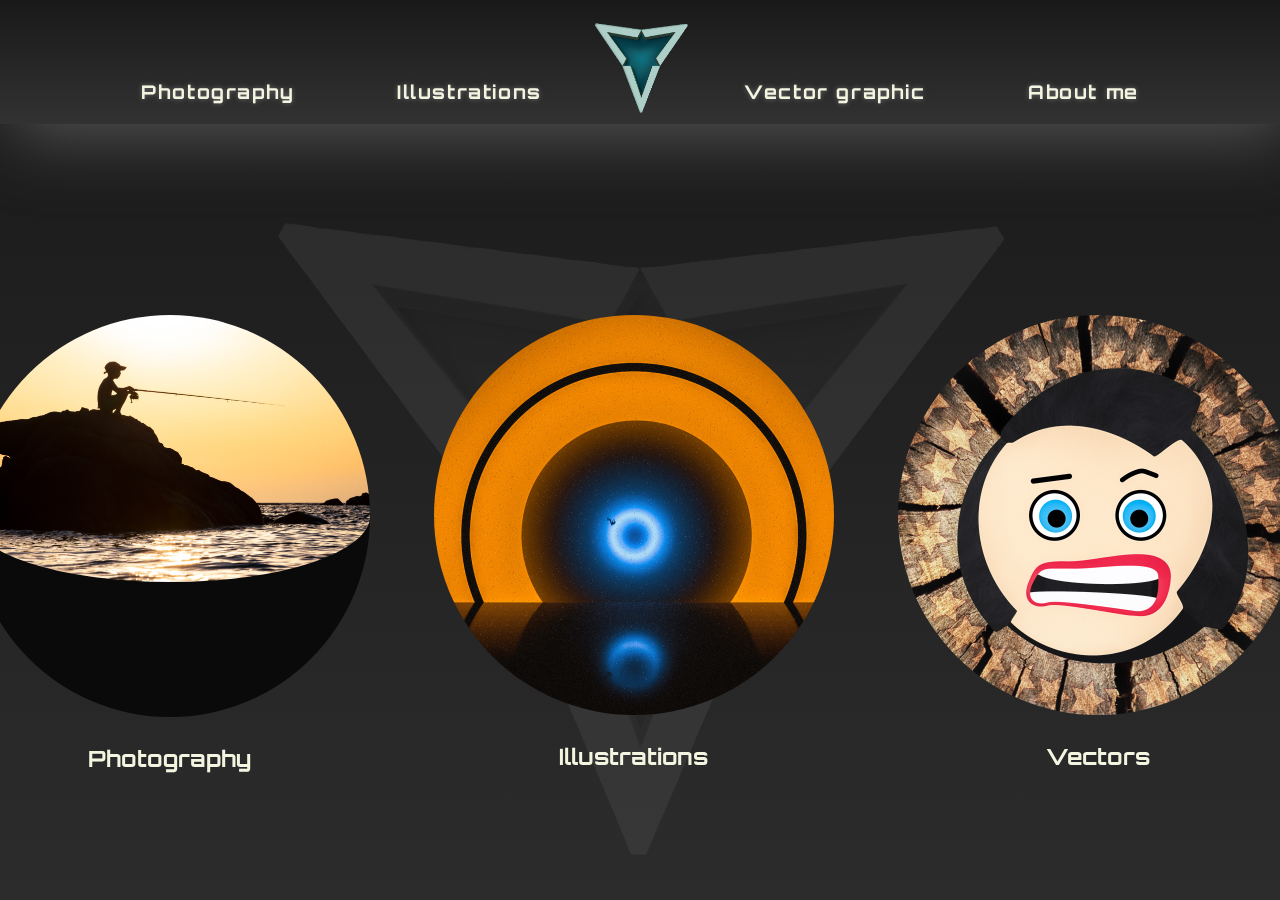
<file: index.html>
<!DOCTYPE html>
<html lang="en">
  <head>
    <meta charset="UTF-8" />
    <meta http-equiv="X-UA-Compatible" content="IE=edge" />
    <meta name="viewport" content="width=device-width, initial-scale=1.0" />
    <title>Art by Vidar</title>
    <link rel="stylesheet" href="index.css" />
    <link rel="preconnect" href="https://fonts.googleapis.com" />
    <link rel="preconnect" href="https://fonts.gstatic.com" crossorigin />
    <link
      href="https://fonts.googleapis.com/css2?family=Orbitron:wght@800&display=swap"
      rel="stylesheet"
    />
    <link rel="icon" type="image/x-icon" href="favicon.ico" />
    <script src="index.js" defer></script>
  </head>
  <!-- Body -->
  <body class="body-noscroll">
    <!-- Navbar -->
    <div id="navbar" class="navbar-follow">
      <h3>
        <div class="dropdown">
          <a href="photo.html" target="_self" id="nav-link" class="dropdown1"
            >Photography</a
          >
          <div class="dropdown-content open">
            <p class="arrow">⏎</p>
            <a href="https://vidarheritier.github.io/First-assignment-html---css/photo.html#cityscape-section">Cityscapes</a>
            <a href="https://vidarheritier.github.io/First-assignment-html---css/photo.html#landscape-section">Landscapes</a>
            <a href="https://vidarheritier.github.io/First-assignment-html---css/photo.html#animal-section">Animals</a>
          </div>
        </div>
      </h3>
      <h3>
        <div class="dropdown">
          <a href="illu.html" target="_self" id="nav-link">Illustrations</a>
          <div class="dropdown-content">
            <p class="arrow">⏎</p>
            <a href="https://vidarheritier.github.io/First-assignment-html---css/illu.html#space-section">Space</a>
            <a href="#">Paintings</a>
            <a href="#">Miscellaneous</a>
          </div>
        </div>
      </h3>
      <a href="index.html" target="_self" class="logo-link">
        <img src="./images/LOOGOO.png" alt="3 Vs logo" id="logo" />
      </a>
      <h3>
        <div class="dropdown">
          <a href="vector.html" target="_self" id="nav-link">Vector graphic</a>
          <div class="dropdown-content">
            <p class="arrow">⏎</p>
            <a href="https://vidarheritier.github.io/First-assignment-html---css/vector.html#placeholder-section">Animals</a>
            <a href="#">Artists</a>
            <a href="#">Logos</a>
          </div>
        </div>
      </h3>
      <h3>
        <a href="about.html" target="_self" id="nav-link" class="dropdown">About me</a>
      </h3>
      <div class="hamburger-menu">
      <input id="menu__toggle" type="checkbox" />
     <label class="menu__btn" for="menu__toggle">
      <span></span>
      </label>
      <ul class="menu__box">
        <li class="menu__head"><a href="https://vidarheritier.github.io/First-assignment-html---css/photo.html">Photography</a><p class="arrow">⏎</p></li>
        <li><a class="menu__item" href="https://vidarheritier.github.io/First-assignment-html---css/photo.html#cityscape-section">Cityscapes</a></li>
        <li><a class="menu__item" href="https://vidarheritier.github.io/First-assignment-html---css/photo.html#landscape-section">Landscapes</a></li>           
        <li><a class="menu__item" href="https://vidarheritier.github.io/First-assignment-html---css/photo.html#animal-section">Animals</a></li>
        <li class="menu__head"><a href="https://vidarheritier.github.io/First-assignment-html---css/illu.html">Illustrations</a><p class="arrow">⏎</p></li>
        <li><a class="menu__item" href="https://vidarheritier.github.io/First-assignment-html---css/illu.html#space-section">Space</a></li>
        <li><a class="menu__item" href="#">Paintings</a></li>
        <li><a class="menu__item" href="#">Miscellaneous</a></li>
        <li class="menu__head"><a href="https://vidarheritier.github.io/First-assignment-html---css/vector.html">Vectors</a><p class="arrow">⏎</p></li>
        <li><a class="menu__item" href="https://vidarheritier.github.io/First-assignment-html---css/vector.html#placeholder-section">Animals</a></li>
        <li><a class="menu__item" href="#">Artists</a></li>
        <li><a class="menu__item" href="#">Logos</a></li>
        <li class="menu__head"><a href="https://vidarheritier.github.io/First-assignment-html---css/about.html">About</a><p class="arrow">⏎</p></li>
      </ul>
  </div>
    </div>
    <!-- Picture row -->
    <div id="front-img">
      <div><a href="photo.html" target="_self"
        ><img
          id="fishing-img"
          src="./images/Welcome/4f95c9165169759.6402933abae61.jpg"
          alt="boy sitting on a stone fishing"
      /></a><a href="photo.html" target="_self" id="nav-link"
        ><p id="index-text">Photography</p></a
      ></div>
      <div><a href="illu.html" target="_self"
        ><img
          id="portal-img"
          src="./images/Welcome/f2d7b5165168441.64612ae0899c5.jpg"
          alt="person falling in front of gigantic portal"
      /></a><a href="illu.html" target="_self" id="nav-link"
        ><p id="index-text">Illustrations</p></a
      ></div> 
      <div><a href="vector.html" target="_self"
        ><img
          id="elvis-img"
          src="./images/Welcome/88dcd1165169735.64491f128481e.jpg"
          alt="vectorised elvis head singing"
      /></a><a href="vector.html" target="_self" id="nav-link"
        ><p id="index-text">Vectors</p></a</div>
    </div>
     
  </body>
</html>
</file>
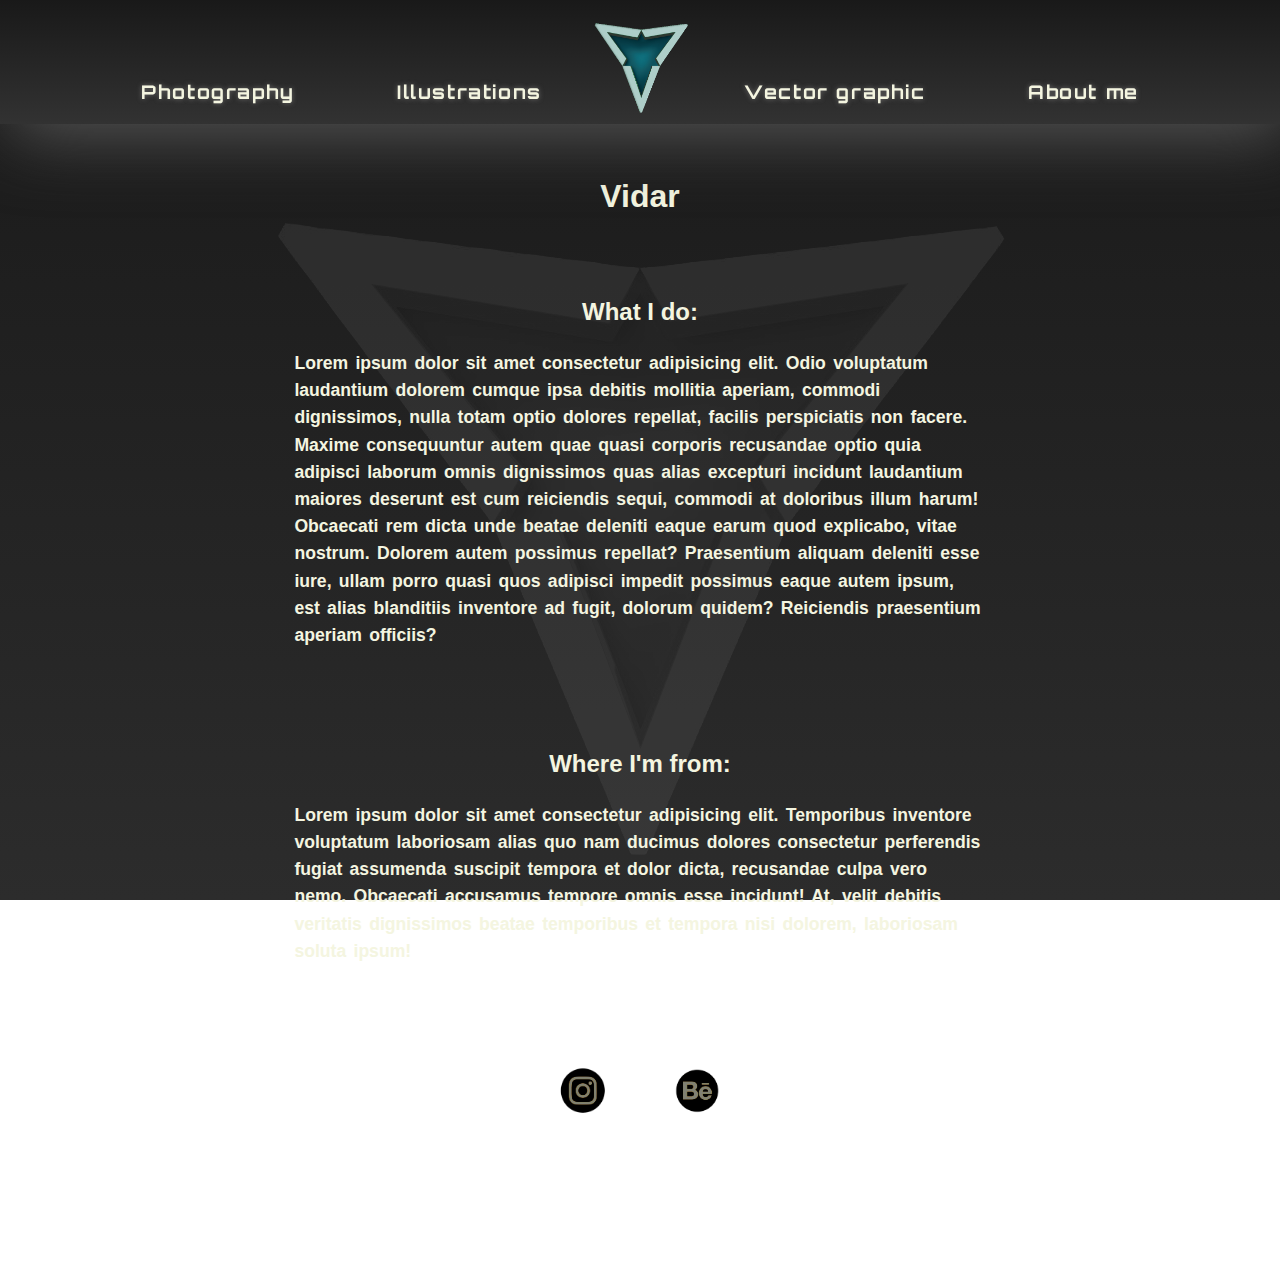
<file: about.html>
<!DOCTYPE html>
<html lang="en">
  <head>
    <meta charset="UTF-8" />
    <meta http-equiv="X-UA-Compatible" content="IE=edge" />
    <meta name="viewport" content="width=device-width, initial-scale=1.0" />
    <title>About Vidar</title>
    <link rel="stylesheet" href="index.css" />
    <link rel="preconnect" href="https://fonts.googleapis.com" />
    <link rel="preconnect" href="https://fonts.gstatic.com" crossorigin />
    <link
      href="https://fonts.googleapis.com/css2?family=Orbitron:wght@800&display=swap"
      rel="stylesheet"
    />
    <link rel="icon" type="image/x-icon" href="favicon.ico" />
  </head>
  <!-- Body -->
  <body class="body-noscroll">
    <!-- Navbar -->
    <div id="navbar" class="navbar-follow">
      <h3>
        <div class="dropdown">
          <a href="photo.html" target="_self" id="nav-link" class="dropdown1"
            >Photography</a
          >
          <div class="dropdown-content open">
            <p class="arrow">⏎</p>
            <a href="https://vidarheritier.github.io/First-assignment-html---css/photo.html#cityscape-section">Cityscapes</a>
            <a href="https://vidarheritier.github.io/First-assignment-html---css/photo.html#landscape-section">Landscapes</a>
            <a href="https://vidarheritier.github.io/First-assignment-html---css/photo.html#animal-section">Animals</a>
          </div>
        </div>
      </h3>
      <h3>
        <div class="dropdown">
          <a href="illu.html" target="_self" id="nav-link">Illustrations</a>
          <div class="dropdown-content">
            <p class="arrow">⏎</p>
            <a href="https://vidarheritier.github.io/First-assignment-html---css/illu.html#space-section">Space</a>
            <a href="#">Paintings</a>
            <a href="#">Miscellaneous</a>
          </div>
        </div>
      </h3>
      <a href="index.html" target="_self" class="logo-link">
        <img src="./images/LOOGOO.png" alt="3 Vs logo" id="logo" />
      </a>
      <h3>
        <div class="dropdown">
          <a href="vector.html" target="_self" id="nav-link">Vector graphic</a>
          <div class="dropdown-content">
            <p class="arrow">⏎</p>
            <a href="https://vidarheritier.github.io/First-assignment-html---css/vector.html#placeholder-section">Animals</a>
            <a href="https://vidarheritier.github.io/First-assignment-html---css/vector.html#placeholder-section">Artists</a>
            <a href="https://vidarheritier.github.io/First-assignment-html---css/vector.html#placeholder-section">Logos</a>
          </div>
        </div>
      </h3>
      <h3>
        <a href="about.html" target="_self" id="nav-link" class="dropdown"
          >About me</a
        >
      </h3>
      <div class="hamburger-menu">
    <input id="menu__toggle" type="checkbox" />
    <label class="menu__btn" for="menu__toggle">
      <span></span>
    </label>
    <ul class="menu__box">
      <li class="menu__head"><a href="/photo.html">Photography</a><p class="arrow">⏎</p></li>
      <li><a class="menu__item" href="https://vidarheritier.github.io/First-assignment-html---css/photo.html#cityscape-section">Cityscapes</a></li>
      <li><a class="menu__item" href="https://vidarheritier.github.io/First-assignment-html---css/photo.html#landscape-section">Landscapes</a></li>           
      <li><a class="menu__item" href="https://vidarheritier.github.io/First-assignment-html---css/photo.html#animal-section">Animals</a></li>
      <li class="menu__head"><a href="">Illustrations</a><p class="arrow">⏎</p></li>
      <li><a class="menu__item" href="https://vidarheritier.github.io/First-assignment-html---css/illu.html#space-section">Space</a></li>
      <li><a class="menu__item" href="#">Paintings</a></li>
      <li><a class="menu__item" href="#">Miscellaneous</a></li>
      <li class="menu__head"><a href="">Vectors</a><p class="arrow">⏎</p></li>
      <li><a class="menu__item" href="https://vidarheritier.github.io/First-assignment-html---css/vector.html#placeholder-section">Animals</a></li>
      <li><a class="menu__item" href="#">Artists</a></li>
      <li><a class="menu__item" href="#">Logos</a></li>
      <li class="menu__head"><a href="/about.html">About</a><p class="arrow">⏎</p></li>
    </ul>
  </div>
    </div>
    </div>
    <!-- About me text -->
    <div class="about-me">
      <h1>Vidar</h1>
      <h4>
        What I do:
        <p>
          Lorem ipsum dolor sit amet consectetur adipisicing elit. Odio
          voluptatum laudantium dolorem cumque ipsa debitis mollitia aperiam,
          commodi dignissimos, nulla totam optio dolores repellat, facilis
          perspiciatis non facere. Maxime consequuntur autem quae quasi corporis
          recusandae optio quia adipisci laborum omnis dignissimos quas alias
          excepturi incidunt laudantium maiores deserunt est cum reiciendis
          sequi, commodi at doloribus illum harum! Obcaecati rem dicta unde
          beatae deleniti eaque earum quod explicabo, vitae nostrum. Dolorem
          autem possimus repellat? Praesentium aliquam deleniti esse iure, ullam
          porro quasi quos adipisci impedit possimus eaque autem ipsum, est
          alias blanditiis inventore ad fugit, dolorum quidem? Reiciendis
          praesentium aperiam officiis?
        </p>
      </h4>
      <h4>
        Where I'm from:
        <p>
          Lorem ipsum dolor sit amet consectetur adipisicing elit. Temporibus
          inventore voluptatum laboriosam alias quo nam ducimus dolores
          consectetur perferendis fugiat assumenda suscipit tempora et dolor
          dicta, recusandae culpa vero nemo. Obcaecati accusamus tempore omnis
          esse incidunt! At, velit debitis veritatis dignissimos beatae
          temporibus et tempora nisi dolorem, laboriosam soluta ipsum!
        </p>
      </h4>
      <!-- External links -->
      <div id="external">
        <a href="https://www.instagram.com/virvarart/" target="_blank"
          ><img
            src="./images/Instagram-logo.png"
            alt="instagram logo"
            id="insta"
            class="ext-logo"
        /></a>
        <a href="https://www.behance.net/vidarheritier" target="_blank"
          ><img
            src="./images/Behance-logo.png"
            alt="Behance logo"
            id="behance"
            class="ext-logo"
        /></a>
      </div>
    </div>
  </body>
</html>
</file>
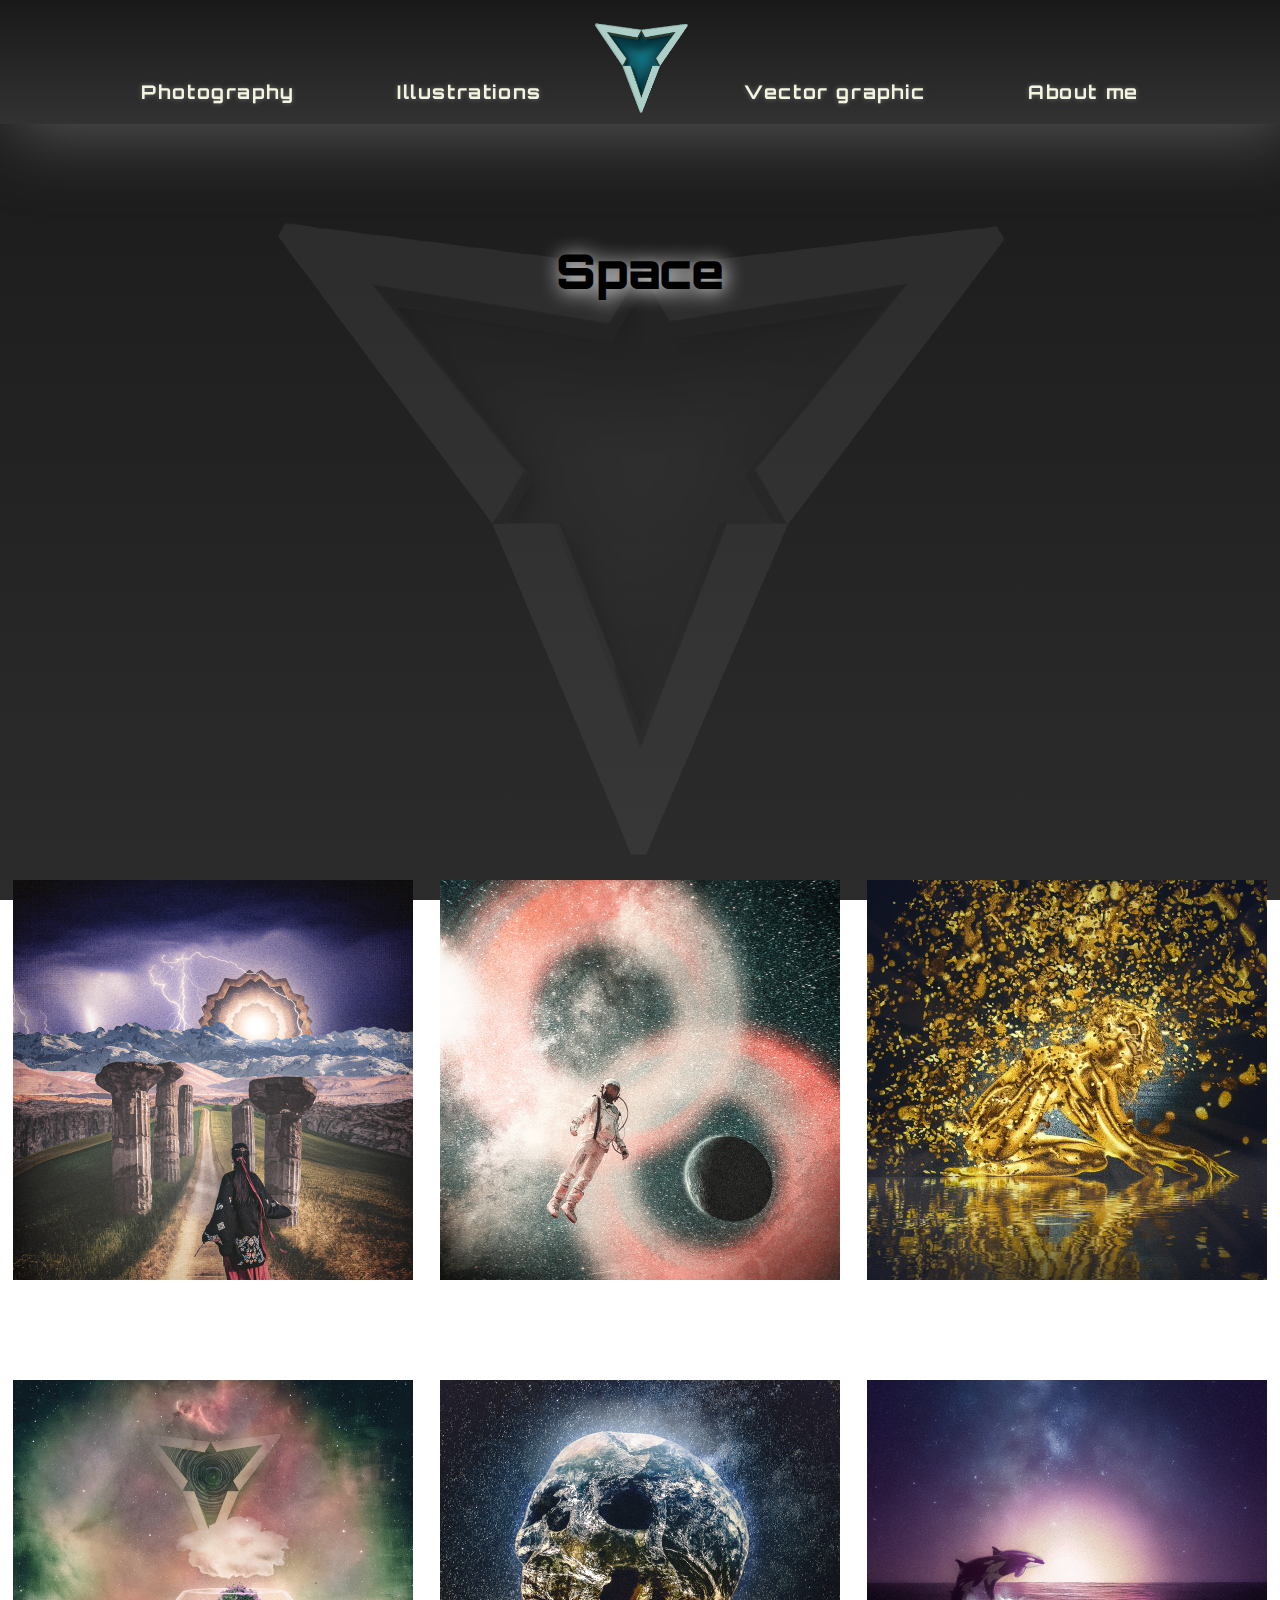
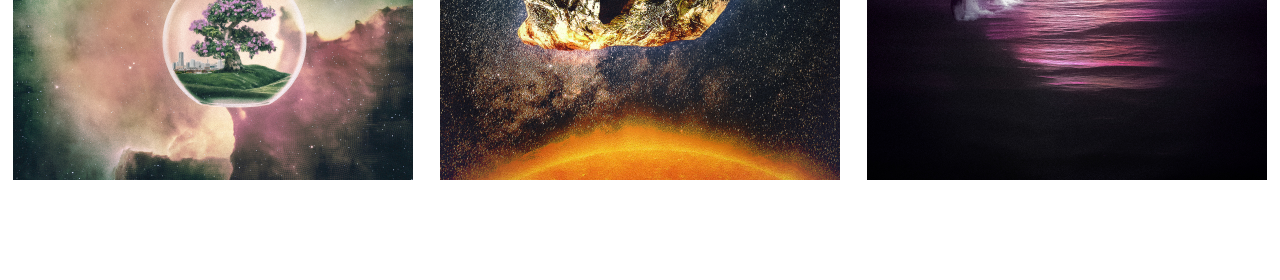
<file: illu.html>
<!DOCTYPE html>
<html lang="en">
  <head>
    <meta charset="UTF-8" />
    <meta http-equiv="X-UA-Compatible" content="IE=edge" />
    <meta name="viewport" content="width=device-width, initial-scale=1.0" />
    <title>Illustrations</title>
    <link rel="stylesheet" href="index.css" />
    <link rel="preconnect" href="https://fonts.googleapis.com" />
    <link rel="preconnect" href="https://fonts.gstatic.com" crossorigin />
    <link
      href="https://fonts.googleapis.com/css2?family=Orbitron:wght@800&display=swap"
      rel="stylesheet"
    />
    <link rel="icon" type="image/x-icon" href="favicon.ico" />
    <script src="index.js" defer></script>
  </head>
  <!-- Body -->
  <body>
    <!-- Navbar -->
    <div id="navbar" class="navbar-follow">
      <h3>
        <div class="dropdown">
          <a href="photo.html" target="_self" id="nav-link" class="dropdown1"
            >Photography</a
          >
          <div class="dropdown-content open">
            <p class="arrow">⏎</p>
            <a href="https://vidarheritier.github.io/First-assignment-html---css/photo.html#cityscape-section">Cityscapes</a>
            <a href="https://vidarheritier.github.io/First-assignment-html---css/photo.html#landscape-section">Landscapes</a>
            <a href="https://vidarheritier.github.io/First-assignment-html---css/photo.html#animal-section">Animals</a>
          </div>
        </div>
      </h3>
      <h3>
        <div class="dropdown">
          <a href="illu.html" target="_self" id="nav-link">Illustrations</a>
          <div class="dropdown-content">
            <p class="arrow">⏎</p>
            <a href="#space-section">Space</a>
            <a href="#">Paintings</a>
            <a href="#">Miscellaneous</a>
          </div>
        </div>
      </h3>
      <a href="index.html" target="_self" class="logo-link">
        <img src="./images/LOOGOO.png" alt="3 Vs logo" id="logo" />
      </a>
      <h3>
        <div class="dropdown">
          <a href="vector.html" target="_self" id="nav-link">Vector graphic</a>
          <div class="dropdown-content">
            <p class="arrow">⏎</p>
            <a href="https://vidarheritier.github.io/First-assignment-html---css/vector.html#placeholder-section">Animals</a>
            <a href="https://vidarheritier.github.io/First-assignment-html---css/vector.html#placeholder-section">Artists</a>
            <a href="https://vidarheritier.github.io/First-assignment-html---css/vector.html#placeholder-section">Logos</a>
          </div>
        </div>
      </h3>
      <h3>
        <a href="about.html" target="_self" id="nav-link" class="dropdown"
          >About me</a
        >
      </h3><div class="hamburger-menu">
    <input id="menu__toggle" type="checkbox" />
    <label class="menu__btn" for="menu__toggle">
      <span></span>
    </label>

    <ul class="menu__box">
      <li class="menu__head"><a href="https://vidarheritier.github.io/First-assignment-html---css/photo.html">Photography</a><p class="arrow">⏎</p></li>
      <li><a class="menu__item" href="https://vidarheritier.github.io/First-assignment-html---css/photo.html#cityscape-section">Cityscapes</a></li>
      <li><a class="menu__item" href="https://vidarheritier.github.io/First-assignment-html---css/photo.html#landscape-section">Landscapes</a></li>           
      <li><a class="menu__item" href="https://vidarheritier.github.io/First-assignment-html---css/photo.html#animal-section">Animals</a></li>
      <li class="menu__head"><a href="https://vidarheritier.github.io/First-assignment-html---css/illu.html">Illustrations</a><p class="arrow">⏎</p></li>
      <li><a class="menu__item" href="https://vidarheritier.github.io/First-assignment-html---css/illu.html#space-section">Space</a></li>
      <li><a class="menu__item" href="#">Paintings</a></li>
      <li><a class="menu__item" href="#">Miscellaneous</a></li>
      <li class="menu__head"><a href="https://vidarheritier.github.io/First-assignment-html---css/vector.html">Vectors</a><p class="arrow">⏎</p></li>
      <li><a class="menu__item" href="https://vidarheritier.github.io/First-assignment-html---css/vector.html#placeholder-section">Animals</a></li>
      <li><a class="menu__item" href="#">Artists</a></li>
      <li><a class="menu__item" href="#">Logos</a></li>
      <li class="menu__head"><a href="https://vidarheritier.github.io/First-assignment-html---css/about.html">About</a><p class="arrow">⏎</p></li>
    </ul>
  </div>
    </div>
    </div>
    <!-- Pictures first row -->
    <div id="imgs">
      <div class="container">
        <div class="parallax-illu0 parallax" id="space-section"></div>
        <div class="space-head head">Space</div>
      </div>
      <div id="illu-firstrow" class="row">
        <img
          id="first1"
          src="./images/illu/1024a8165168441.64612ae0686e3.jpg"
          alt=""
          class="img-preview"
        />
        <img
          id="first1"
          src="./images/illu/8bbc74165168441.64612ae0a208a.jpg"
          alt=""
          class="img-preview"
        />
        <img
          id="first1"
          src="./images/illu/8f5a82165168441.64612ae0b61e9.jpg"
          alt=""
          class="img-preview"
        />
      </div>
      <!-- Pictures second row -->
      <div id="illu-secondrow" class="row">
        <img
          id="second1"
          src="./images/illu/9af049165168441.64612ae0869ec.jpg"
          alt=""
          class="img-preview"
        />
        <img
          id="second1"
          src="./images/illu/9c93f6165168441.64612ae0b90cc.jpg"
          alt=""
          class="img-preview"
        />
        <img
          id="second1"
          src="./images/illu/e81653165168441.64612ae0a79be.jpg"
          alt=""
          class="img-preview"
        />
      </div>
    </div>
    <a href="" target="_self" class="end"></a>
    <div id="fullpage" onclick="this.style.display='none';"></div>
  </body>
</html>
</file>
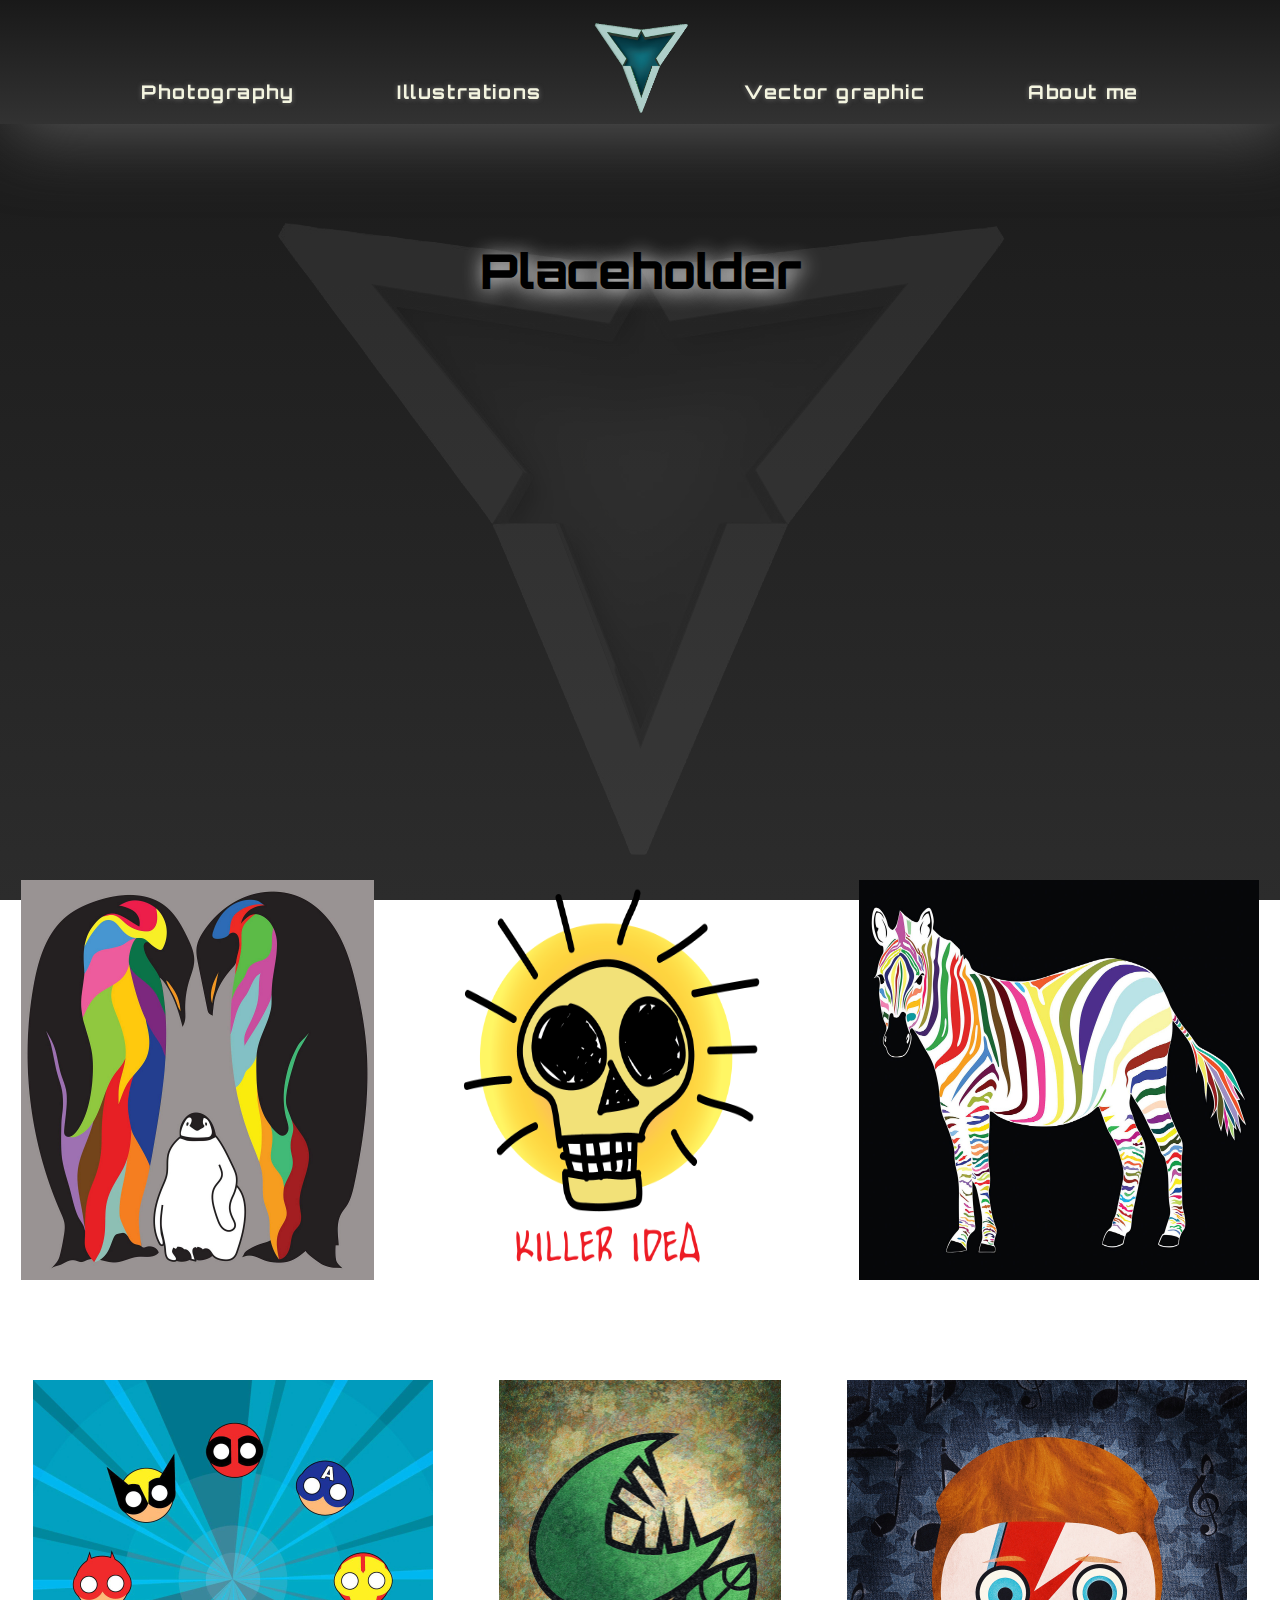
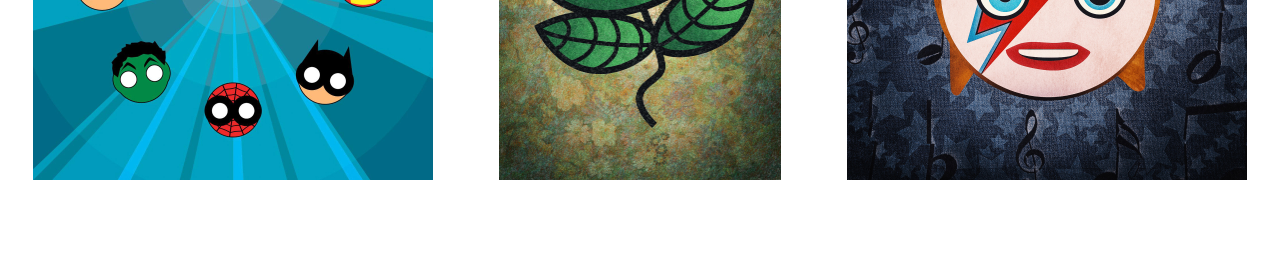
<file: vector.html>
<!DOCTYPE html>
<html lang="en">
  <head>
    <meta charset="UTF-8" />
    <meta http-equiv="X-UA-Compatible" content="IE=edge" />
    <meta name="viewport" content="width=device-width, initial-scale=1.0" />
    <title>Vector art</title>
    <link rel="stylesheet" href="index.css" />
    <link rel="preconnect" href="https://fonts.googleapis.com" />
    <link rel="preconnect" href="https://fonts.gstatic.com" crossorigin />
    <link
      href="https://fonts.googleapis.com/css2?family=Orbitron:wght@800&display=swap"
      rel="stylesheet"
    />
    <link rel="icon" type="image/x-icon" href="favicon.ico" />
    <script src="index.js" defer></script>
  </head>
  <!-- Body -->
  <body>
    <!-- Navbar -->
    <div id="navbar" class="navbar-follow">
      <h3>
        <div class="dropdown">
          <a href="photo.html" target="_self" id="nav-link" class="dropdown1"
            >Photography</a
          >
          <div class="dropdown-content open">
            <p class="arrow">⏎</p>
            <a href="https://vidarheritier.github.io/First-assignment-html---css/photo.html#cityscape-section">Cityscapes</a>
            <a href="https://vidarheritier.github.io/First-assignment-html---css/photo.html#landscape-section">Landscapes</a>
            <a href="https://vidarheritier.github.io/First-assignment-html---css/photo.html#animal-section">Animals</a>
          </div>
        </div>
      </h3>
      <h3>
        <div class="dropdown">
          <a href="illu.html" target="_self" id="nav-link">Illustrations</a>
          <div class="dropdown-content">
            <p class="arrow">⏎</p>
            <a href="https://vidarheritier.github.io/First-assignment-html---css/illu.html#space-section">Space</a>
            <a href="#">Paintings</a>
            <a href="#">Miscellaneous</a>
          </div>
        </div>
      </h3>
      <a href="index.html" target="_self" class="logo-link">
        <img src="./images/LOOGOO.png" alt="3 Vs logo" id="logo" />
      </a>
      <h3>
        <div class="dropdown">
          <a href="vector.html" target="_self" id="nav-link">Vector graphic</a>
          <div class="dropdown-content">
            <p class="arrow">⏎</p>
            <a href="#placeholder-section">Animals</a>
            <a href="#">Artists</a>
            <a href="#">Logos</a>
          </div>
        </div>
      </h3>
      <h3>
        <a href="about.html" target="_self" id="nav-link" class="dropdown"
          >About me</a
        >
      </h3><div class="hamburger-menu">
    <input id="menu__toggle" type="checkbox" />
    <label class="menu__btn" for="menu__toggle">
      <span></span>
    </label>

    <ul class="menu__box">
      <li class="menu__head"><a href="https://vidarheritier.github.io/First-assignment-html---css/photo.html">Photography</a><p class="arrow">⏎</p></li>
      <li><a class="menu__item" href="https://vidarheritier.github.io/First-assignment-html---css/photo.html#cityscape-section">Cityscapes</a></li>
      <li><a class="menu__item" href="https://vidarheritier.github.io/First-assignment-html---css/photo.html#landscape-section">Landscapes</a></li>           
      <li><a class="menu__item" href="https://vidarheritier.github.io/First-assignment-html---css/photo.html#animal-section">Animals</a></li>
      <li class="menu__head"><a href="https://vidarheritier.github.io/First-assignment-html---css/illu.html">Illustrations</a><p class="arrow">⏎</p></li>
      <li><a class="menu__item" href="https://vidarheritier.github.io/First-assignment-html---css/illu.html#space-section">Space</a></li>
      <li><a class="menu__item" href="#">Paintings</a></li>
      <li><a class="menu__item" href="#">Miscellaneous</a></li>
      <li class="menu__head"><a href="https://vidarheritier.github.io/First-assignment-html---css/vector.html">Vectors</a><p class="arrow">⏎</p></li>
      <li><a class="menu__item" href="https://vidarheritier.github.io/First-assignment-html---css/vector.html#placeholder-section">Animals</a></li>
      <li><a class="menu__item" href="#">Artists</a></li>
      <li><a class="menu__item" href="#">Logos</a></li>
      <li class="menu__head"><a href="https://vidarheritier.github.io/First-assignment-html---css/about.html">About</a><p class="arrow">⏎</p></li>
    </ul>
  </div>
    </div>
    </div>
    <!-- Pictures first row -->
    <div id="imgs">
      <div class="container">
        <div class="parallax-vector0 parallax" id="placeholder-section"></div>
        <div class="placeholder-head head">Placeholder</div>
      </div>
      <div id="vector-firstrow" class="row">
        <img
          id="vector1"
          src="./images/vector/1296e8165169735.64491f127f803.jpg"
          alt=""
          class="img-preview"
        />
        <img
          id="vector1"
          src="./images/vector/3485ae165169735.64491f1280f52.png"
          alt=""
          class="img-preview"
        />
        <img
          id="vector1"
          src="./images/vector/7a1313165169735.64491f125ac80.jpg"
          alt=""
          class="img-preview"
        />
      </div>
      <!-- Pictures second row -->
      <div id="vector-secondrow" class="row">
        <img
          id="vector2"
          src="./images/vector/bd011a165169735.64491f1277f32.jpg"
          alt=""
          class="img-preview"
        />
        <img
          id="vector2"
          src="./images/vector/cbac38165169735.64491f126ba4c.jpg"
          alt=""
          class="img-preview"
        />
        <img
          id="vector2"
          src="./images/vector/f6c253165169735.64491f125ee65.jpg"
          alt=""
          class="img-preview"
        />
      </div>
    </div>
    <a href="" target="_self" class="end"></a>
    <div id="fullpage" onclick="this.style.display='none';"></div>
  </body>
</html>
</file>
<file: index.css>
/* Body */
body {
  border: none;
  margin: 0;
  padding: 0;
  text-size-adjust: 1rem;
  background-image: url("./images/background-2.png"),
    linear-gradient(rgb(25, 25, 25), rgb(44, 44, 44));
  background-repeat: no-repeat;
  background-position: center center;
  background-attachment: fixed;
  max-width: 100vw;
  min-height: 100vh;
  font-weight: bolder;
}

#index-text {
  color: rgb(244, 245, 224);
  font-family: "Orbitron", sans-serif;
}
img {
  cursor: zoom-in;
  transition: all 0.5s;
}
img:hover {
  -webkit-filter: brightness(130%);
  transform: scale(102%);
}
.end {
  font-size: 2rem;
  color: rgb(244, 245, 224);
  text-shadow: 2px 2px 20px whitesmoke;
  font-family: "Orbitron", sans-serif;
  display: flex;
  justify-content: center;
  margin-bottom: 100px;
  text-decoration: none;
}
/* Navbar */
.navbar-follow {
  position: fixed;
  top: 0;
  left: 0;
  right: 0;
  z-index: 30;
}
#navbar {
  background: linear-gradient(rgb(25, 25, 25), rgb(50, 50, 50));
  color: rgb(244, 245, 224);
  font-family: "Orbitron", sans-serif;
  display: flex;
  flex-direction: row;
  justify-content: center;
  width: 100vw;
  box-shadow: 10px 10px 70px rgb(87, 87, 87);
  text-shadow: 0px 0px 5px rgb(115, 114, 114);
}
h3 {
  padding: 0 4%;
  margin-top: 80px;
  letter-spacing: 0.1rem;
}
#nav-link {
  color: rgb(244, 245, 224);
  text-decoration: none;
  text-align: center;
  display: flex;
  flex-direction: row;
  justify-content: space-around;
}
#nav-link:hover {
  text-shadow: 2px 2px 20px whitesmoke;
  -webkit-filter: brightness(150%);
}

/* Logo */
#logo {
  align-items: center;
  width: 100px;
  height: 100px;
  margin-top: 20px;
}
#logo:hover {
  -webkit-filter: brightness(150%);
  cursor: pointer;
}
/* About body and text */
.about-me {
  color: rgb(244, 245, 224);
  justify-content: center;
  text-align: center;
  padding: 6vh 15vw;
  margin: 6vw;
  font-family: Arial, Helvetica, sans-serif;
}
h1,
h4 {
  padding: 2vw;
}
h4 {
  font-size: 1.5rem;
}
p {
  margin-top: 1.5rem;
  text-align: left;
  font-size: 1.1rem;
  word-spacing: 0.15rem;
  line-height: 1.7rem;
}
/* Image Section Headings */
.head {
  font-size: 3rem;
  font-family: "Orbitron", sans-serif;
  font-weight: bolder;
  text-align: center;
  position: absolute;
  top: 10%;
  width: 100%;
  text-shadow: 2px 2px 20px whitesmoke;
}

.container {
  position: relative;
  text-align: center;
}

/* External links */
.ext-logo {
  width: 50px;
  height: 50px;
  filter: sepia(100%) saturate(150%) brightness(50%);
}
.ext-logo:hover {
  -webkit-filter: brightness(150%);
  transform: scale(110%);
  cursor: pointer;
}
#external {
  display: flex;
  justify-content: center;
  padding: 2vw;
  gap: 5vw;
}

/* Landing page images and styles*/
#front-img {
  display: flex;
  flex-direction: row;
  justify-content: center;
  gap: 5vw;
  width: 90vw;
  position: fixed;
  margin-left: 7vw;
  margin-top: 35vh;
}
#front-img p {
  font-size: 1.4rem;
}
#front-img img {
  max-width: 400px;
  border-radius: 50%;
  -webkit-transition: 0.5s;
}
#front-img img:hover {
  -webkit-filter: brightness(150%);
  transform: scale(102%);
  box-shadow: 2px 2px 20px whitesmoke;
  cursor: pointer;
}
#fishing-img {
  border-bottom: 135px solid rgb(10, 10, 10);
}

/* Image grid */
.row {
  display: flex;
  flex-direction: row;
  justify-content: space-around;
  margin-top: 100px;
}
.img-preview {
  display: block;
  max-width: 400px;
  max-height: 400px;
  width: auto;
  height: auto;
}

/* IMGS in fullscreen */
#fullpage {
  display: none;
  position: fixed;
  z-index: 99;
  top: 0;
  left: 0;
  width: 100vw;
  height: 100vh;
  background-size: contain;
  background-repeat: no-repeat no-repeat;
  background-position: center center;
  background-color: rgba(0, 0, 0, 0.95);
}
/* The container <div> - needed to position the dropdown content */
.dropdown {
  position: relative;
  display: inline-block;
}

/* Dropdown Content (Hidden by Default) */
.dropdown-content {
  display: none;
  position: absolute;
  z-index: 1;

  width: 40vw;
  background: linear-gradient(
    180deg,
    rgba(2, 0, 36, 0.02),
    rgba(2, 0, 36, 0.1),
    rgba(32, 32, 32, 0.5)
  );
  border-radius: 0 0.5rem 0.5rem;
}

/* Links inside the dropdown */
.dropdown-content a {
  color: whitesmoke;
  padding: 6%;
  padding-right: 70px;
  text-shadow: 2px 2px 5px rgb(25, 25, 25);
  margin-top: 1rem;
  font-size: 1rem;
  text-decoration: none;
  display: block;
}
.dropdown-content p {
  color: whitesmoke;
  padding: 5%;
  text-shadow: 2px 2px 20px whitesmoke;
  margin-top: 1rem;
  font-size: 1rem;
  text-shadow: 2px 2px 5px rgb(25, 25, 25);
  text-decoration: none;
  display: block;
}
.arrow {
  -moz-transform: scale(-1, 1);
  -webkit-transform: scale(-1, 1);
  -o-transform: scale(-1, 1);
  -ms-transform: scale(-1, 1);
  transform: scale(-1, 1);
}
/* Change color of dropdown links on hover */
.dropdown-content a:hover {
  font-family: "Orbitron", sans-serif;
  transform: scale(1.2);
}

/* Show the dropdown menu on hover */
.dropdown:hover .dropdown-content {
  display: flex;
  flex-direction: row;
  justify-content: space-between;
}

.ddvector1:hover {
  margin: 0 200px;
}
/* Parallax settings */
.parallax {
  min-height: 600px;
  min-width: 100px;
  background-attachment: fixed;
  background-position: center;
  background-repeat: no-repeat;
  background-size: cover;
}
.parallax-photo0 {
  background-image: url("https://cdn.myportfolio.com/95414602-2cfc-4db8-b0e5-8f8f0ab0f701/48550e78-c75a-463e-87fe-3bc827f46562_rw_1920.jpg?h=365224dbda278d3c78e6a530cdf91d5f");

  margin-top: 20vh;
}

.parallax-photo1 {
  background-image: url("https://cdn.myportfolio.com/95414602-2cfc-4db8-b0e5-8f8f0ab0f701/b9388102-3013-4429-9464-906f6ffc9a19.jpg?h=16e9d71774ee3db164b118d9a6ffd445");

  margin-top: 8vh;
}
.parallax-photo2 {
  background-image: url("https://cdn.myportfolio.com/95414602-2cfc-4db8-b0e5-8f8f0ab0f701/bb8b8322-285c-4aec-a7d8-e65898fd259f.jpg?h=f05546a3b1a7d4258c5dfbdaebafcefc");

  margin-top: 8vh;
}
.parallax-illu0 {
  background-image: url("https://cdn.myportfolio.com/95414602-2cfc-4db8-b0e5-8f8f0ab0f701/133111f1-cea2-4a43-be8d-d622903b234e.jpg?h=2d489f00e6128771b5d23e80b89b18f8");

  margin-top: 20vh;
}

.parallax-vector0 {
  background-image: url("https://cdn.myportfolio.com/95414602-2cfc-4db8-b0e5-8f8f0ab0f701/1c7ac408-28be-4fae-848c-397d4aae9fc6.jpg?h=d6c60cdb12481cd5c0abcc730cd31e06");

  margin-top: 20vh;
}
/* .body-noscroll {
  overflow: hidden;
} */
.hamburger-menu {
  visibility: collapse;
  width: 0;
  height: 0;
}
/*Media Querries*/
@media screen and (orientation: portrait) {
  #logo {
    width: 10vw;
    height: auto;
    transform: translateY(-2vh);
  }
  .logo-link {
    width: 10vw;
    height: auto;
    position: fixed;
    top: 3vh;
    left: 10vw;
  }
  .navbar-follow {
    font-size: 1rem;
    width: fit-content;
    height: 10vh;
  }
  #front-img {
    display: grid;
    grid-column: auto;
    height: 100vh;
    width: 93%;
    margin-top: 14%;
    align-items: center;
  }
  #front-img img {
    max-width: 25vw;
    max-height: auto;
    border-radius: 50%;
    -webkit-transition: 0.5s;
  }
  #front-img p {
    margin-top: -0.1rem;
    font-size: 1.8vh;
    text-align: center;
  }
  #fishing-img {
    border-bottom: 8vw solid rgb(10, 10, 10);
  }
  #nav-link {
    display: flex;
    flex-direction: column;
  }
  .about-me {
    margin-top: 12vh;
  }
  h4 p {
    font-size: 3vw;
    line-height: 2.3vh;
  }
  .row {
    display: flex;
    flex-direction: column;
    justify-content: space-around;
    margin-top: 8vh;
  }
  .img-preview {
    display: block;
    max-width: 85vw;
    max-height: 85vh;
    padding: 0.5rem 2.5rem;
    width: auto;
    height: auto;
  }
  .head {
    font-size: 1.6rem;
  }
  .body-noscroll {
    overflow: visible;
  }
  .dropdown {
    visibility: collapse;
  }
  /*Hamburger*/
  .hamburger-menu {
    visibility: visible;
    height: auto;
    width: auto;
  }
  #menu__toggle {
    opacity: 0;
  }

  #menu__toggle:checked ~ .menu__btn > span {
    transform: rotate(45deg);
  }
  #menu__toggle:checked ~ .menu__btn > span::before {
    top: 0;
    transform: rotate(0);
  }
  #menu__toggle:checked ~ .menu__btn > span::after {
    top: 0;
    transform: rotate(90deg);
  }
  #menu__toggle:checked ~ .menu__box {
    visibility: visible;
    left: 50vw;
  }

  .menu__btn {
    display: flex;
    align-items: center;
    position: fixed;
    top: 3vh;
    right: 10vw;

    width: 5vw;
    height: 5vh;

    cursor: pointer;
    z-index: 1;
  }
  .menu__head {
    display: flex;
    flex-direction: row;
    padding-left: 1.5vw;
    padding-top: 1vh;
    font-size: 3vw;
    margin: 3vh 0;
    background-color: #a7a9aa68;
    backdrop-filter: blur(10px);
    box-shadow: 1px 0px 6px rgba(0, 0, 0, 0.2);
  }
  .menu__head a {
    text-decoration: none;
    color: rgb(244, 245, 224);
    text-shadow: 2px 2px 15px rgb(44, 44, 44);
  }
  .menu__head p {
    margin: 0 3vw;
    color: rgb(244, 245, 224);
    text-shadow: 2px 2px 15px rgb(44, 44, 44);
  }
  .menu__btn > span,
  .menu__btn > span::before,
  .menu__btn > span::after {
    display: block;
    position: absolute;
    width: 100%;
    height: 0.3vh;
    background: whitesmoke;
    box-shadow: 2px 2px 10px rgba(245, 245, 245, 0.626),
      2px 2px 5px rgba(25, 25, 25, 0.611);
    transition-duration: 0.25s;
  }
  .menu__btn > span::before {
    content: "";
    top: -0.8vh;
  }
  .menu__btn > span::after {
    content: "";
    top: 0.8vh;
  }

  .menu__box {
    display: block;
    position: fixed;
    visibility: hidden;
    top: 0;
    right: 100%;

    width: 55vw;
    height: 100%;

    margin: 0;
    padding: 80px 0;

    list-style: none;

    background-color: #a7a9aa68;
    backdrop-filter: blur(10px);
    box-shadow: 1px 0px 6px rgba(0, 0, 0, 0.2);

    transition-duration: 0.25s;
  }

  .menu__item {
    display: block;
    padding: 1vh 10vw;

    color: rgb(25, 25, 25);
    text-shadow: 2px 2px 10px rgba(245, 245, 245, 0.595);
    font-family: "Roboto", sans-serif;
    font-size: 3.5vw;
    font-weight: 600;

    text-decoration: none;

    transition-duration: 0.25s;
  }
  .menu__item:hover {
    background-color: #cfd8dc;
  }
}
</file>
